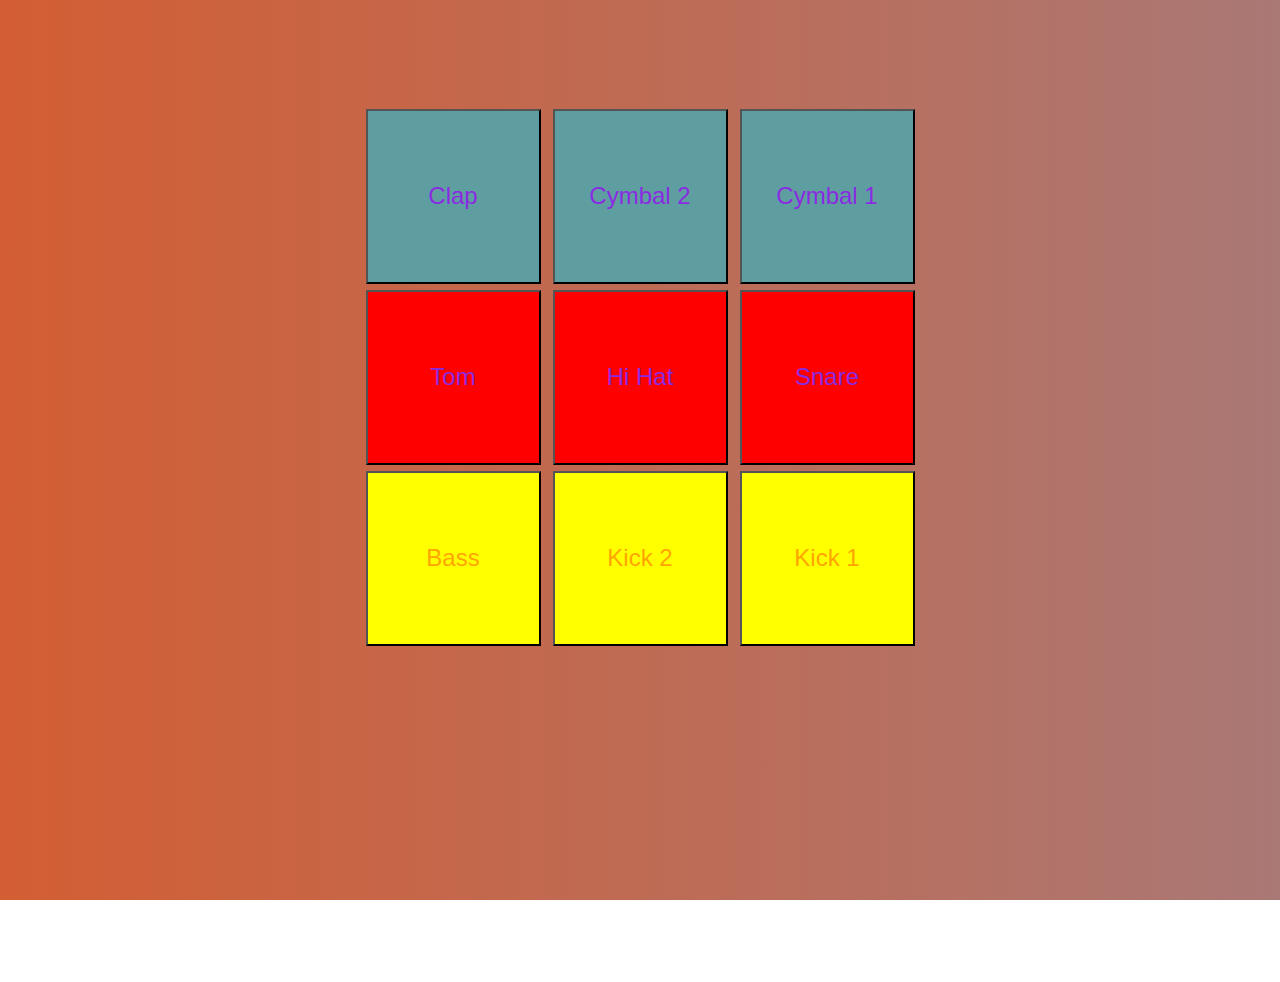
<file: DrumMachine/drum_machine.html>
<!DOCTYPE html>
<html lang="en">

<head>
    <meta charset="UTF-8">
    <meta http-equiv="X-UA-Compatible" content="IE=edge">
    <meta name="viewport" content="width=device-width, initial-scale=1.0">
    <title>OneShotDrumSamples</title>

    <link rel="stylesheet" href="drum_machine_style.css">
    <script src="https://ajax.googleapis.com/ajax/libs/jquery/3.5.1/jquery.min.js"></script>
    <link href="https://cdn.jsdelivr.net/npm/bootstrap@5.1.3/dist/css/bootstrap.min.css" rel="stylesheet"
        integrity="sha384-1BmE4kWBq78iYhFldvKuhfTAU6auU8tT94WrHftjDbrCEXSU1oBoqyl2QvZ6jIW3" crossorigin="anonymous" />
    <link rel="stylesheet" href="https://pro.fontawesome.com/releases/v5.10.0/css/all.css"
        integrity="sha384-AYmEC3Yw5cVb3ZcuHtOA93w35dYTsvhLPVnYs9eStHfGJvOvKxVfELGroGkvsg+p" crossorigin="anonymous" />
    <link rel="preconnect" href="https://fonts.googleapis.com">



</head>


<body>
    <h1 style="@import 'https://fonts.googleapis.com/css2?family=Moo+Lah+Lah&display=swap';     font-family: 'Moo Lah Lah', sans-serif;
    font-size: 60px; margin-top: 20px;">ROLAND 808 DRUM MACHINE
    </h1>

    <div class="d-flex flex-column">
        <br><br>
        <div class="p-2" id="first-group">
            <button id="btn-1">Clap</button>
            <button id="btn-2">Cymbal 2</button>
            <button id="btn-3">Cymbal 1</button>
        </div>
        <div class="p-2" id="second-group">
            <button id="btn-4">Tom</button>
            <button id="btn-5">Hi Hat</button>
            <button id="btn-6">Snare</button>
        </div>
        <div class="p-2" id="third-group">
            <button id="btn-7">Bass</button>
            <button id="btn-8">Kick 2</button>
            <button id="btn-9">Kick 1</button>
        </div>
    </div>

</body>

<br><br> <br><br><br>

    <br><br> <br><br><br>


<!--https://soundcloud.com/cemilovsyki-->

<footer class="text-center text-dark" style="background-color: rgb(108, 248, 218); width: 100%; height: 15%">
    <!-- Grid container -->
    <div class="container-row">
        <!-- Section: Social media -->
        <section class="mb-0">
            <!-- Facebook -->
            <a class="btn btn-outline-dark btn-floating m-1" href="https://www.facebook.com/Cemil.Dumann.52/"
                role="button" target="_blank"><i class="fab fa-facebook-f"></i></a>
            <!-- Instagram -->
            <a class="btn btn-outline-dark btn-floating m-1" href="https://www.instagram.com/cemilovsyki/" role="button"
                target="_blank"><i class="fab fa-instagram"></i></a>
            <!-- Linkedin -->
            <a class="btn btn-outline-dark btn-floating m-1" href="https://www.linkedin.com/in/cemilduman/"
                role="button" target="_blank"><i class="fab fa-linkedin-in"></i></a>
            <!-- Linkedin -->
            <a class="btn btn-outline-dark btn-floating m-1" href="https://soundcloud.com/cemilovsyki" role="button"
                target="_blank"><i class="fab fa-soundcloud"></i></a>
            <!-- Github -->
            <a class="btn btn-outline-dark btn-floating m-1" href="https://github.com/cemilduman" role="button"
                target="_blank"><i class="fab fa-github"></i></a>
        </section>
        <!-- Section: Social media -->
    </div>
    <!-- Grid container -->

    <!-- Copyright -->
    <div class="text-center " style="background-color: rgba(0, 0, 0, 0.2);">
        <a class="text-dark" href="/index.html">Made By Cemil Duman - 2021</a>
    </div>
    <!-- Copyright -->
</footer>

<script src="drum_machine_script.js"></script>
<audio id="clap" src="/DrumMachine/OneShots/clap.WAV"></audio>
<audio id="cymbal_2" src="/DrumMachine/OneShots/cymbal-2.WAV"></audio>
<audio id="hi_hat" src="/DrumMachine/OneShots/hi-hat.wav"></audio>
<audio id="kick_2" src="/DrumMachine/OneShots/kick-2.wav"></audio>
<audio id="kick" src="/DrumMachine/OneShots/kick.wav"></audio>
<audio id="snare" src="/DrumMachine/OneShots/snare.wav"></audio>
<audio id="tom" src="/DrumMachine/OneShots/tom.wav"></audio>
<audio id="bass" src="/DrumMachine/OneShots/bass.wav"></audio>
<audio id="cymbal" src="/DrumMachine/OneShots/cymbal.wav"></audio>

</html>
</file>
<file: DrumMachine/drum_machine_style.css>
@import 'https://fonts.googleapis.com/css2?family=Moo+Lah+Lah&display=swap';

html,
body {
    background: linear-gradient(to left, #aa7875, #d35e33);
    height: 100%;
    width: 100%;
    display: flex;
    flex-direction: column;
    justify-content: center;
    align-items: center;
    overflow: hidden;
    font-family: 'Moo Lah Lah', sans-serif;
    font-size: 25px;
}

#first-group button {
    width: 7rem;
    height: 7rem;
    color: blueviolet;
    background-color: cadetblue;
    font-size: x-large;
    margin: 3px;
}

#second-group button {
    width: 7rem;
    height: 7rem;
    color: blueviolet;
    background-color: red;
    font-size: x-large;
    margin: 3px;
}

#third-group button {
    width: 7rem;
    height: 7rem;
    color: orange;
    background-color: yellow;
    font-size: x-large;
    margin: 3px;
}
</file>
